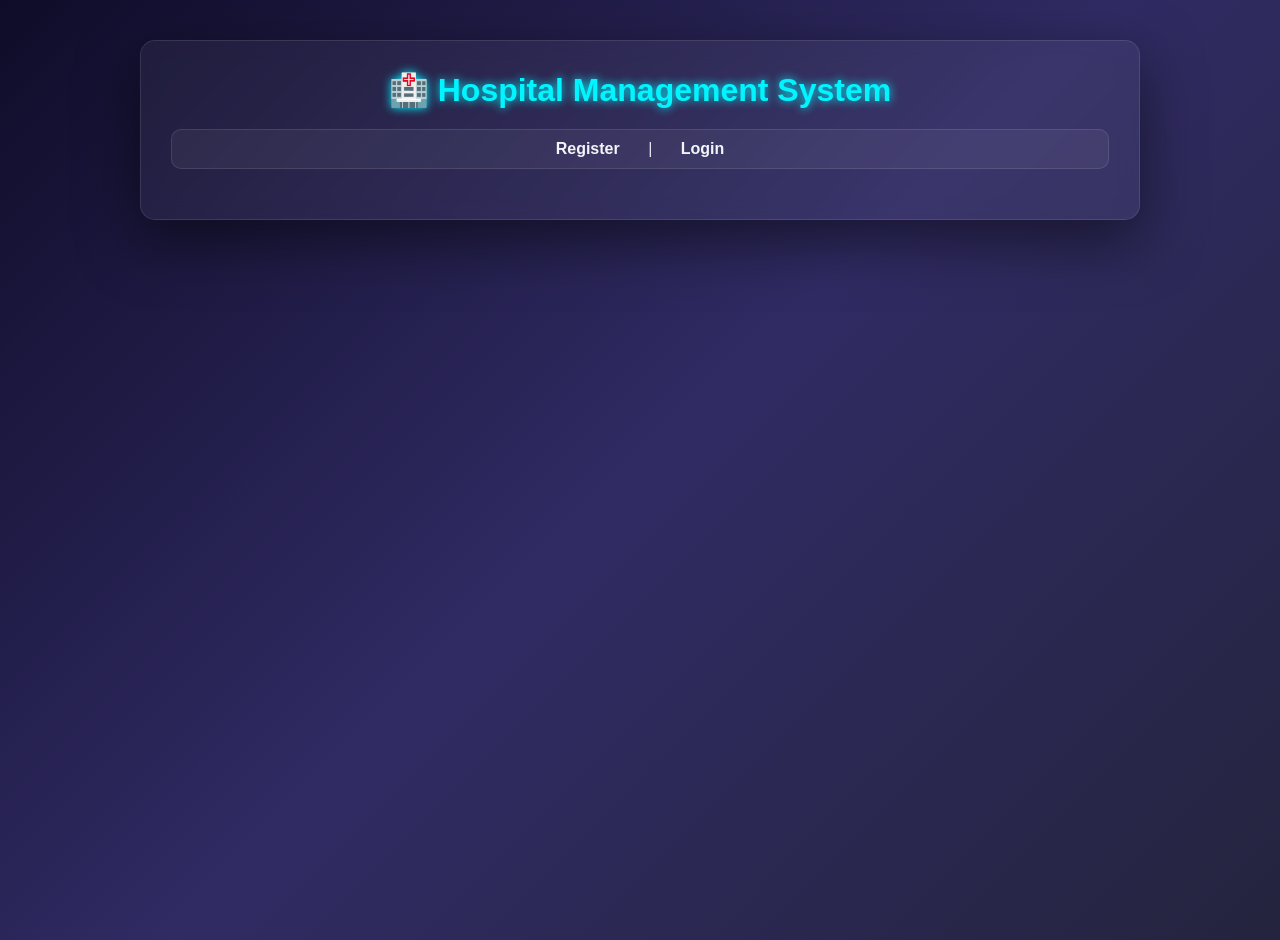
<file: templates/index.html>
<!DOCTYPE html>
<html>
<head>
    <title>Hospital Management System</title>
    <link rel="stylesheet" href="/static/style.css">
</head>
<body>
    <div class="container">
        <h1>🏥 Hospital Management System</h1>
        <div class="nav">
            <a href="/register">Register</a> |
            <a href="/login">Login</a>
        </div>
    </div>
</body>
</html>
</file>
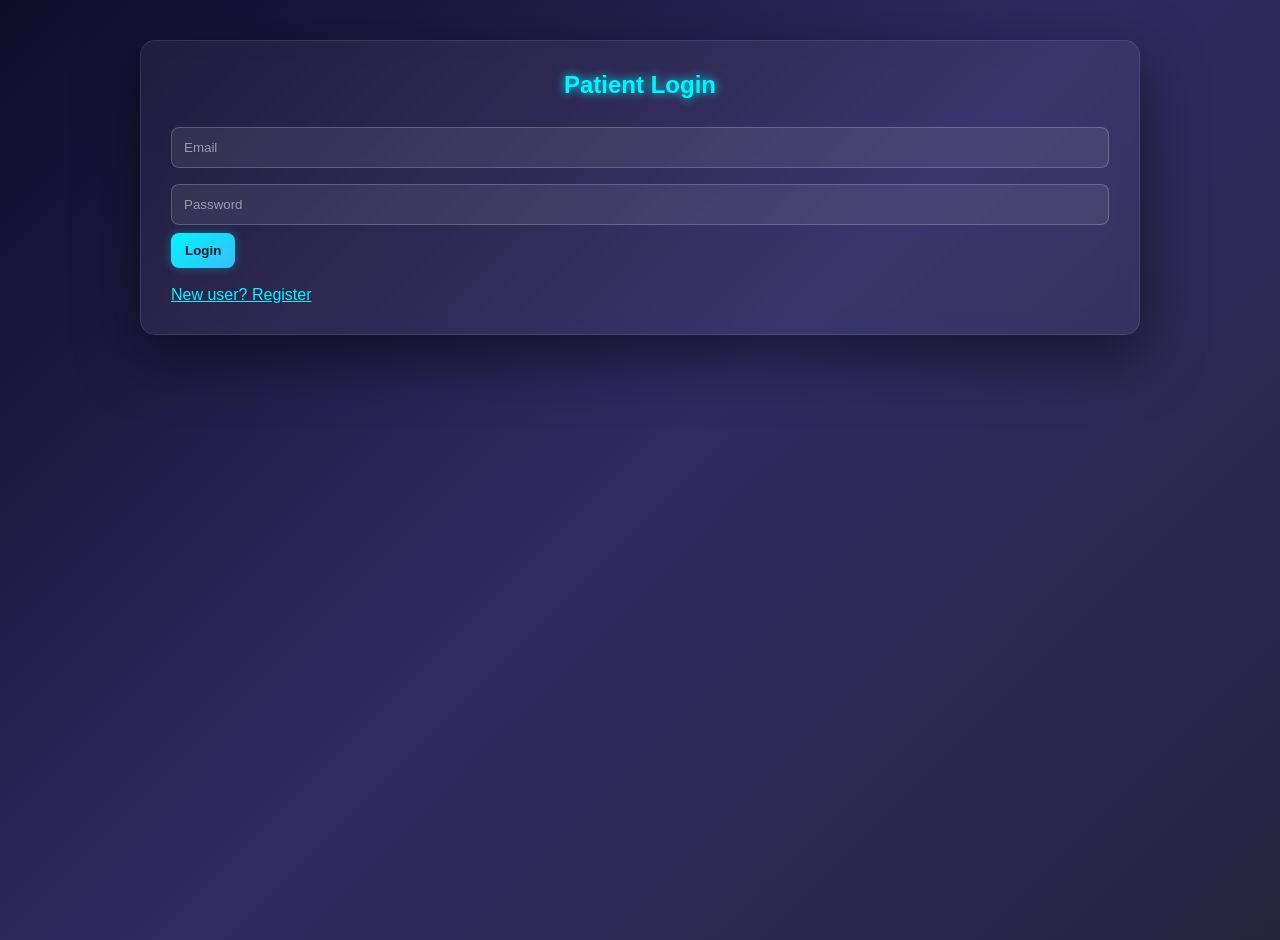
<file: templates/login.html>
<!DOCTYPE html>
<html>
<head>
    <title>Login</title>
    <link rel="stylesheet" href="/static/style.css">
</head>
<body>
    <div class="container">
        <h2>Patient Login</h2>
        <form method="POST">
            <input type="email" name="email" placeholder="Email" required>
            <input type="password" name="password" placeholder="Password" required>
            <button type="submit">Login</button>
        </form>
        <br>
        <a href="/register">New user? Register</a>
    </div>
</body>
</html>
</file>
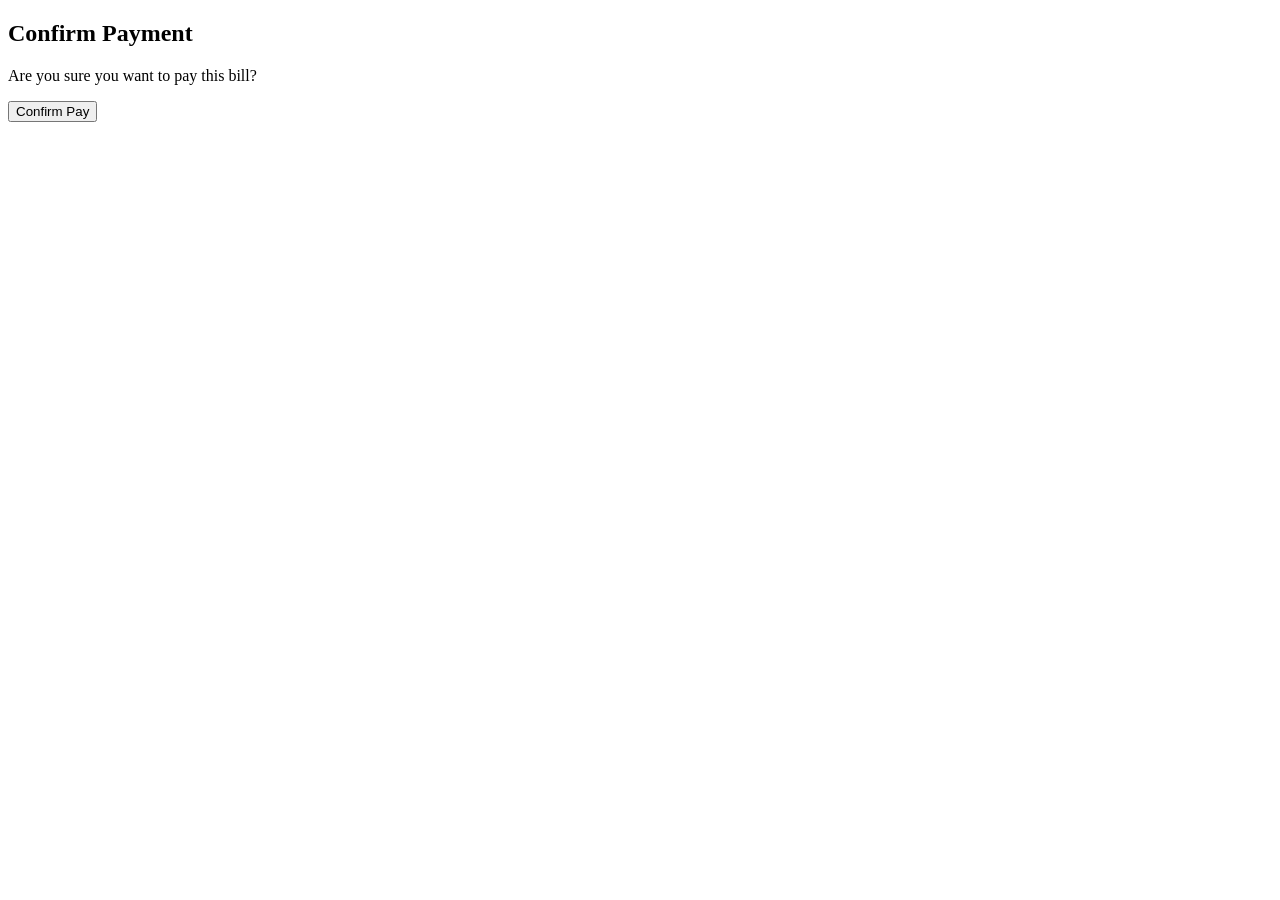
<file: templates/payment.html>
<!DOCTYPE html>
<html>
<head>
    <title>Payment</title>
</head>
<body>

<div class="container">

    <h2>Confirm Payment</h2>

    <p>Are you sure you want to pay this bill?</p>

    <form method="POST">
        <button type="submit">Confirm Pay</button>
    </form>

</div>

</body>
</html>
</file>
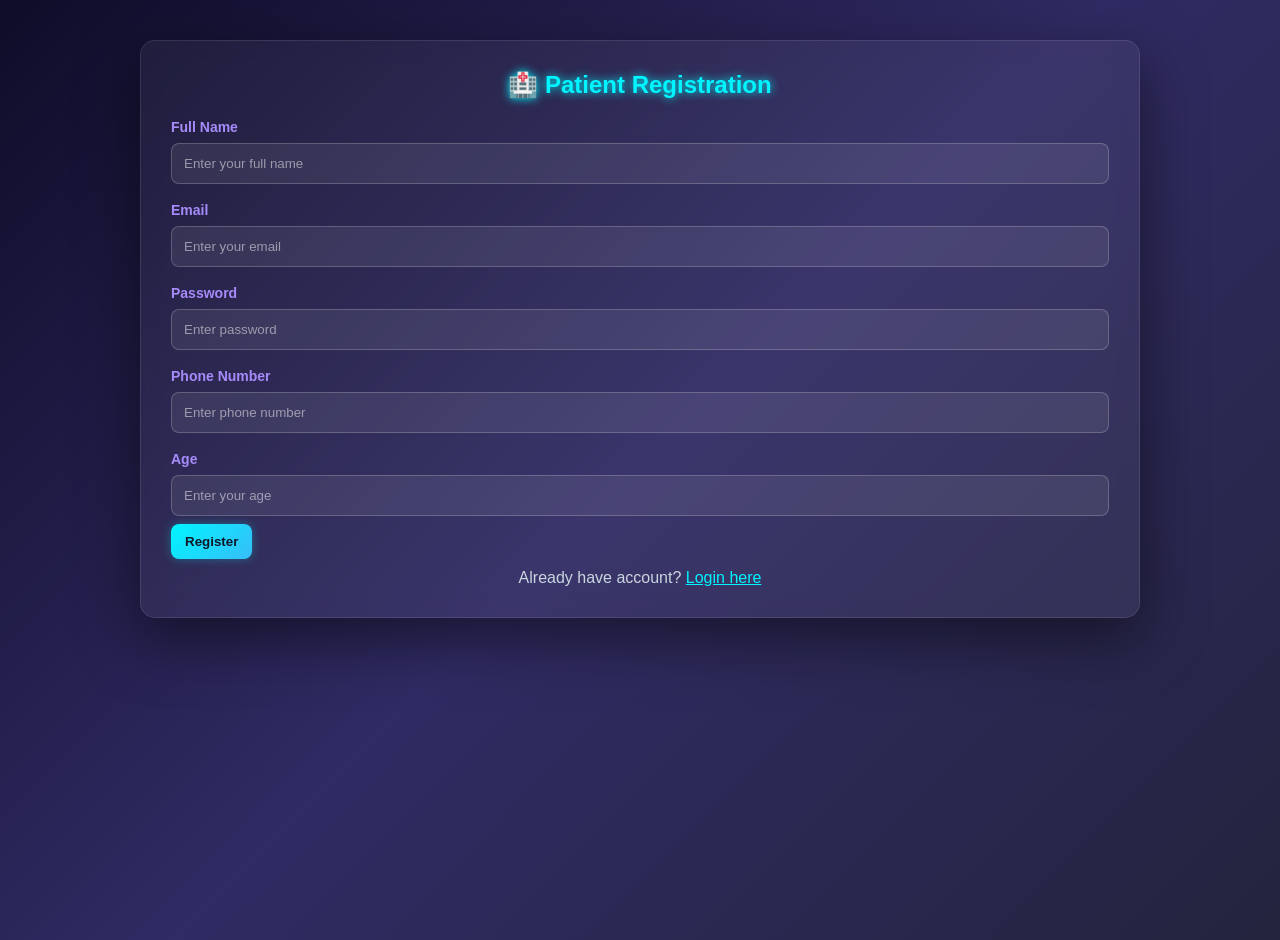
<file: templates/register.html>
<!DOCTYPE html>
<html>
<head>
    <title>Register</title>
    <link rel="stylesheet" href="/static/style.css">
</head>
<body>
    <div class="container">
        <h2>🏥 Patient Registration</h2>
        <form method="POST">
            <label>Full Name</label>
            <input type="text" name="name" placeholder="Enter your full name" required>
            
            <label>Email</label>
            <input type="email" name="email" placeholder="Enter your email" required>
            
            <label>Password</label>
            <input type="password" name="password" placeholder="Enter password" required>
            
            <label>Phone Number</label>
            <input type="text" name="phone" placeholder="Enter phone number">
            
            <label>Age</label>
            <input type="number" name="age" placeholder="Enter your age">
            
            <button type="submit">Register</button>
        </form>
        <p>Already have account? <a href="/login">Login here</a></p>
    </div>
</body>
</html>
</file>
<file: static/style.css>
/* RESET */
* {
    margin: 0;
    padding: 0;
    box-sizing: border-box;
    font-family: 'Segoe UI', Tahoma, Geneva, Verdana, sans-serif;
}

/* BACKGROUND */
body {
    background: linear-gradient(135deg, #0f0c29, #302b63, #24243e);
    min-height: 100vh;
    color: #e2e8f0;
}

/* MAIN CONTAINER */
.container {
    width: 90%;
    max-width: 1000px;
    margin: 40px auto;
    padding: 30px;
    background: rgba(255,255,255,0.05);
    border-radius: 15px;
    backdrop-filter: blur(10px);
    box-shadow: 0 20px 60px rgba(0,0,0,0.5);
    border: 1px solid rgba(255,255,255,0.1);
}

/* HEADINGS */
h1, h2 {
    text-align: center;
    color: #00f5ff;
    margin-bottom: 20px;
    text-shadow: 0 0 10px #00f5ff;
}

h3 {
    color: #a78bfa;
    text-align: center;
}

/* NAVBAR */
.nav {
    text-align: center;
    margin-bottom: 20px;
    padding: 10px;
    background: rgba(255,255,255,0.05);
    border-radius: 10px;
    border: 1px solid rgba(255,255,255,0.1);
}

.nav a {
    color: #f1f5f9;
    margin: 0 12px;
    text-decoration: none;
    font-weight: 600;
    padding: 6px 12px;
    border-radius: 6px;
    transition: 0.2s ease-in-out;
}

.nav a:hover {
    color: #00f5ff;
    background: rgba(0, 245, 255, 0.12);
}

/* GLOBAL LINKS */
a {
    color: #00f5ff;
}

a:hover {
    color: #a78bfa;
}

/* LABEL */
label {
    color: #a78bfa;
    font-size: 14px;
    font-weight: bold;
    display: block;
    margin-top: 10px;
}

/* INPUT FIELDS */
input, select {
    width: 100%;
    padding: 12px;
    margin: 8px 0;
    border-radius: 8px;
    border: 1px solid rgba(255,255,255,0.2);
    background: rgba(255,255,255,0.08);
    color: #e2e8f0;
    outline: none;
}

input:focus, select:focus {
    border-color: #00f5ff;
    box-shadow: 0 0 10px rgba(0,245,255,0.3);
}

input::placeholder {
    color: rgba(255,255,255,0.5);
}

/* ✅ FIX: DOCTOR DROPDOWN VISIBILITY */
select {
    background: rgba(255,255,255,0.08);
    color: #e2e8f0;
}

select option {
    background: #302b63;
    color: #ffffff;
}

/* BUTTON */
button {
    padding: 10px 14px;
    background: linear-gradient(135deg, #00f5ff, #38bdf8);
    border: none;
    border-radius: 8px;
    font-weight: bold;
    cursor: pointer;
    color: #0f172a;
    transition: 0.3s;
    box-shadow: 0 0 10px rgba(0,245,255,0.3);
}

button:hover {
    transform: scale(1.05);
    box-shadow: 0 0 18px rgba(0,245,255,0.6);
}

/* TABLE */
table {
    width: 100%;
    margin-top: 20px;
    border-collapse: collapse;
    background: rgba(255,255,255,0.03);
    border-radius: 10px;
    overflow: hidden;
}

th {
    background: linear-gradient(135deg, #00f5ff, #a78bfa);
    color: #0f172a;
    padding: 12px;
    text-align: center;
}

td {
    padding: 12px;
    text-align: center;
    border-bottom: 1px solid rgba(255,255,255,0.1);
    color: #f1f5f9;
}

/* FIX: HOVER */
tr:hover td {
    background: rgba(0, 245, 255, 0.08);
    color: #ffffff;
}

/* BILL BOX */
.bill-box {
    margin-top: 20px;
    padding: 20px;
    background: rgba(255,255,255,0.04);
    border-radius: 15px;
    border: 1px solid rgba(255,255,255,0.08);
}

/* STATUS */
.paid {
    color: #22c55e;
    font-weight: bold;
}

.unpaid {
    color: #ef4444;
    font-weight: bold;
}

/* TOTAL BOX */
.total-box {
    margin-top: 15px;
    padding: 15px;
    background: rgba(0,245,255,0.08);
    border: 1px solid rgba(0,245,255,0.2);
    border-radius: 10px;
    text-align: center;
}

.total-box h3 {
    color: #00f5ff;
}

/* CARDS */
.cards {
    display: flex;
    gap: 20px;
    margin: 20px 0;
}

.card {
    flex: 1;
    padding: 20px;
    text-align: center;
    background: rgba(255,255,255,0.05);
    border-radius: 12px;
    border: 1px solid rgba(255,255,255,0.1);
    transition: 0.3s;
}

.card:hover {
    transform: scale(1.05);
    box-shadow: 0 0 20px rgba(0,245,255,0.3);
}

.card h3 {
    color: #00f5ff;
}

.card p {
    font-size: 13px;
    color: rgba(255,255,255,0.6);
}

.card a {
    display: inline-block;
    margin-top: 10px;
    color: #a78bfa;
    font-weight: bold;
}

/* PARAGRAPH */
p {
    text-align: center;
    color: #cbd5e1;
    margin-top: 10px;
}
</file>
